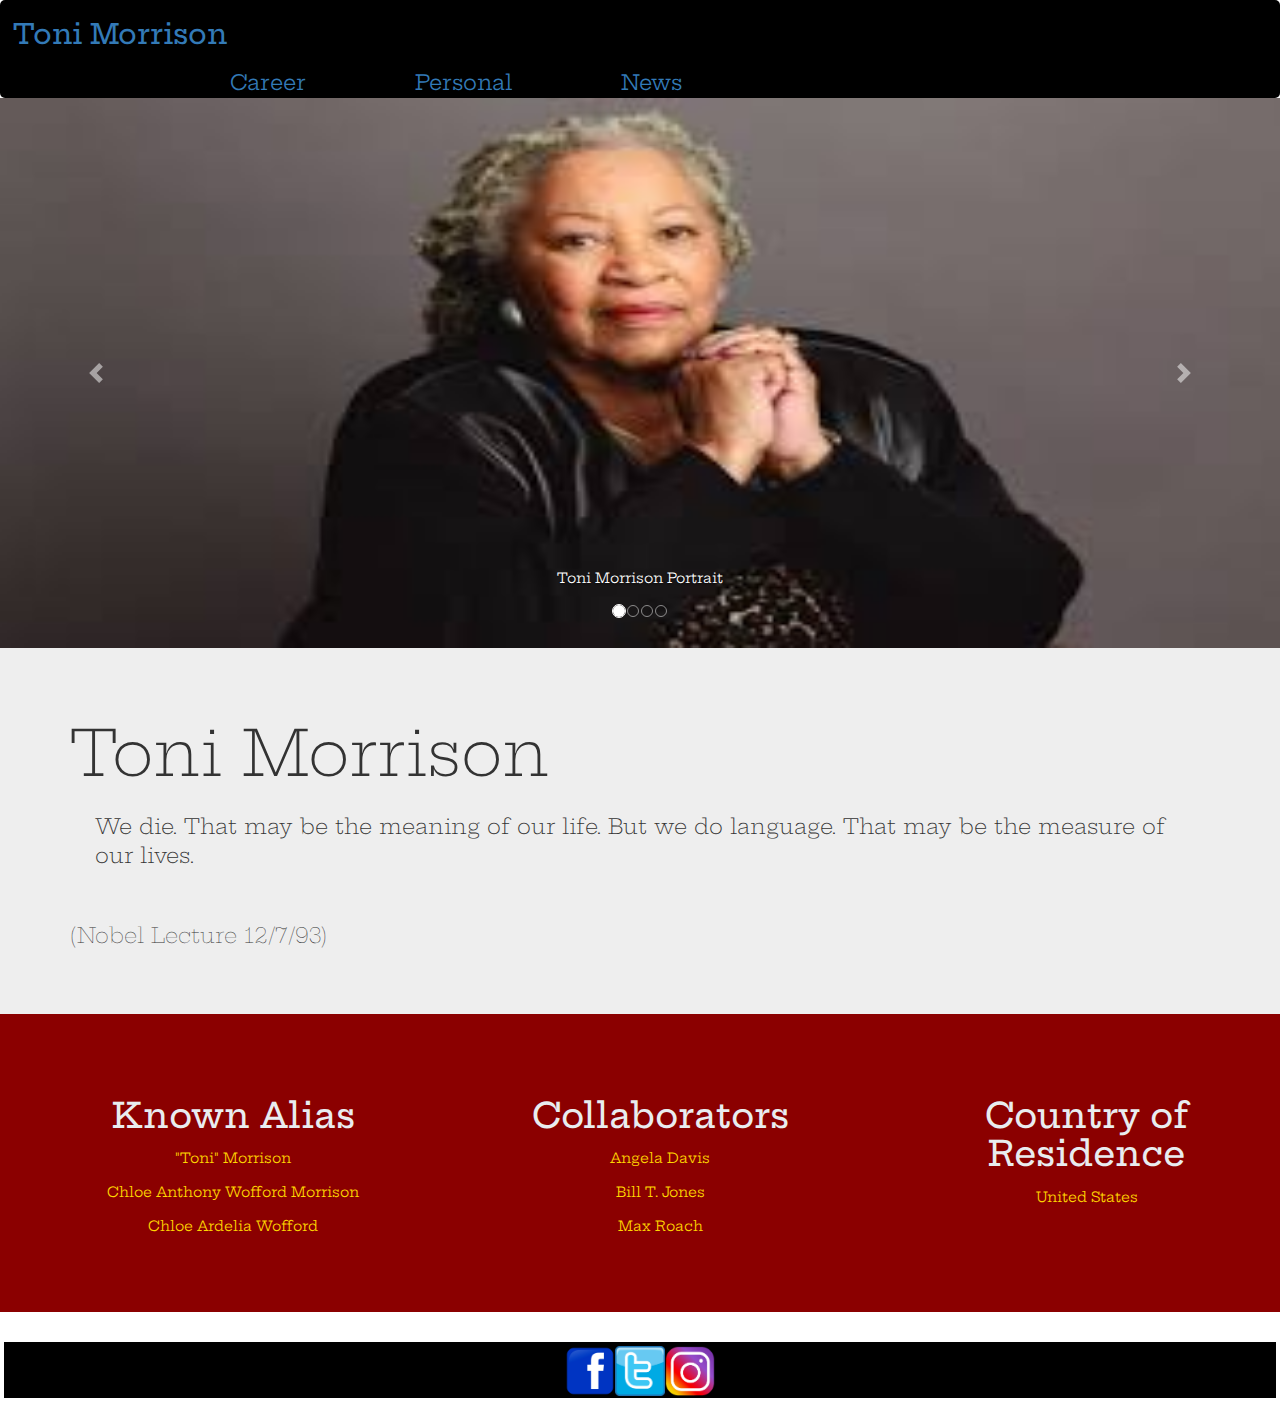
<file: index.html>
<!DOCTYPE html>
<html lang=en>

<head>
   <meta charset=UTF-8>
   <meta name="viewport" content="width=device-width, initial-scale=1.0">
   <meta http-equiv="X-UA-Compatible" content="ie=edge">
   <link href="https://fonts.googleapis.com/css?family=Hepta+Slab&display=swap" rel="stylesheet">
   <link rel="stylesheet" href="src/styles/main.css">
   <link rel="stylesheet" href="https://stackpath.bootstrapcdn.com/bootstrap/4.3.1/css/bootstrap.min.css" integrity="sha384-ggOyR0iXCbMQv3Xipma34MD+dH/1fQ784/j6cY/iJTQUOhcWr7x9JvoRxT2MZw1T" crossorigin="anonymous">
   <link rel="stylesheet" href="https://maxcdn.bootstrapcdn.com/bootstrap/3.4.0/css/bootstrap.min.css">
   <script src="https://ajax.googleapis.com/ajax/libs/jquery/3.4.1/jquery.min.js"></script>
   <script src="https://maxcdn.bootstrapcdn.com/bootstrap/3.4.0/js/bootstrap.min.js"></script>
   <title>Toni Morrison</title>
</head>

<body>
  <header> <!-- Main Navigation -->
    <h1><a href="index.html" rel="home">Toni Morrison</a></h1>
    <div class="nav">
      <a class="nav_link" href="career.html">Career</a>
      <a class="nav_link" href="personal.html">Personal</a>
      <a class="nav_link" href="news.html">News</a>
    </div>
             
  </header><!-- Main Navigation END -->

<!--Image Carousel Container -->
<div class="bd-example">
  <div id="carouselExampleCaptions" class="carousel slide carousel-fade" class="vh-100" data-ride="carousel">
      <ol class="carousel-indicators">
          <li data-target="#carouselExampleCaptions" data-slide-to="0" class="active"></li>
          <li data-target="#carouselExampleCaptions" data-slide-to="1"></li>
          <li data-target="#carouselExampleCaptions" data-slide-to="2"></li>
          <li data-target="#carouselExampleCaptions" data-slide-to="3"></li>
      </ol>
      <div class="carousel-inner">
          <div class="carousel-item active">
              <img src="src/img/Toni1.jpg" class="d-block w-100" alt="">
              <div class="carousel-caption">
                  <!--This what you need to replace with-->
                  <p>Toni Morrison Portrait</p>
              </div>
          </div>
          <div class="carousel-item">
              <img src="src/img/Toni2.jpg" class="d-block w-100" alt="">
              <div class="carousel-caption">
                  <p>Toni Morrison black and white portrait</p>
              </div>
          </div>
          <div class="carousel-item ">
              <img src="src/img/Toni3.jpg" class="d-block w-100" alt="">
              <div class="carousel-caption">
                  <p>Toni Morrison accepting award from President Obama</p>
              </div>
          </div>
          <div class="carousel-item">
            <img src="src/img/Toni4.jpg" class="d-block w-100" alt="">
            <div class="carousel-caption">
                <p>Toni Morrison up close</p>
            </div>
      </div>
      <a class="carousel-control-prev" href="#carouselExampleCaptions" role="button" data-slide="prev">
          <span class="carousel-control-prev-icon" aria-hidden="true"></span>
          <span class="sr-only">Previous</span>
      </a>
      <a class="carousel-control-next" href="#carouselExampleCaptions" role="button" data-slide="next">
          <span class="carousel-control-next-icon" aria-hidden="true"></span>
          <span class="sr-only">Next</span>
      </a>
  </div>
</div> <!-- End of Image Carousel -->

   
  <!-- Jumbotron  --> 
  <div style="margin-bottom: 0" class="jumbotron jumbotron-fluid">
    <div class="container">
      <h1 class="display-4">Toni Morrison</h1>
      <blockquote class="lead">We die. That may be the meaning of our life. But we do language. That may be the measure of our lives.
      </blockquote>
      <br>
      <p>(Nobel Lecture 12/7/93)</p>
    </div>
  </div><!-- End of Jumbotron -->

  <article style="background:#8B0000" class="toni-container jumbotron jumbotron-fluid">
     <section class="toni-item container">
     <ul>
     <h3>Known Alias</h3>
       <li>"Toni" Morrison</li>
       <li>Chloe Anthony Wofford Morrison</li>
       <li>Chloe Ardelia Wofford</li>
     </ul>
     </section>

     <section class="toni-item container">
     <ul>
     <h3>Collaborators</h3>
       <li>Angela Davis</li>
       <li>Bill T. Jones</li>
       <li>Max Roach</li>
     </ul>
     </section>
     
     <section class="toni-item container">
     <ul>
     <h3>Country of Residence</h3>
       <li>United States</li>
     </ul>
     </section>
   </article>

   <footer class="footerPage"> 
      <div>
         <a href="https://www.facebook.com/OfficialToniMorrisonAuthor"> <img border="0" 
            alt="Facebook Account" src="../src/img/Facebook.png" width="50" height="50">
         </a>
      </div>

      <div>
            <a href="https://twitter.com/ToniMorrrison"> <img border="0" 
               alt="Twitter Account" src="../src/img/twitter.png" width="50" height="50">
            </a>
      </div>

      <div>
            <a href="https://www.instagram.com/toni.morrison/"> <img border="0" 
               alt="Instagram Account" src="../src/img/Instagram.png" width="50" height="50">
            </a>
      </div>

   </footer> 
  
   <!-- Bootstrap JavaScript -->
   <script src=src/script/main.js> </script>
   <script src="https://code.jquery.com/jquery-3.3.1.slim.min.js" integrity="sha384-q8i/X+965DzO0rT7abK41JStQIAqVgRVzpbzo5smXKp4YfRvH+8abtTE1Pi6jizo" crossorigin="anonymous"></script>
   <script src="https://cdnjs.cloudflare.com/ajax/libs/popper.js/1.14.7/umd/popper.min.js" integrity="sha384-UO2eT0CpHqdSJQ6hJty5KVphtPhzWj9WO1clHTMGa3JDZwrnQq4sF86dIHNDz0W1" crossorigin="anonymous"></script>
   <script src="https://stackpath.bootstrapcdn.com/bootstrap/4.3.1/js/bootstrap.min.js" integrity="sha384-JjSmVgyd0p3pXB1rRibZUAYoIIy6OrQ6VrjIEaFf/nJGzIxFDsf4x0xIM+B07jRM" crossorigin="anonymous"></script>
   <script src=src/script/main.js> </script> 
</body> 
</html>
</file>
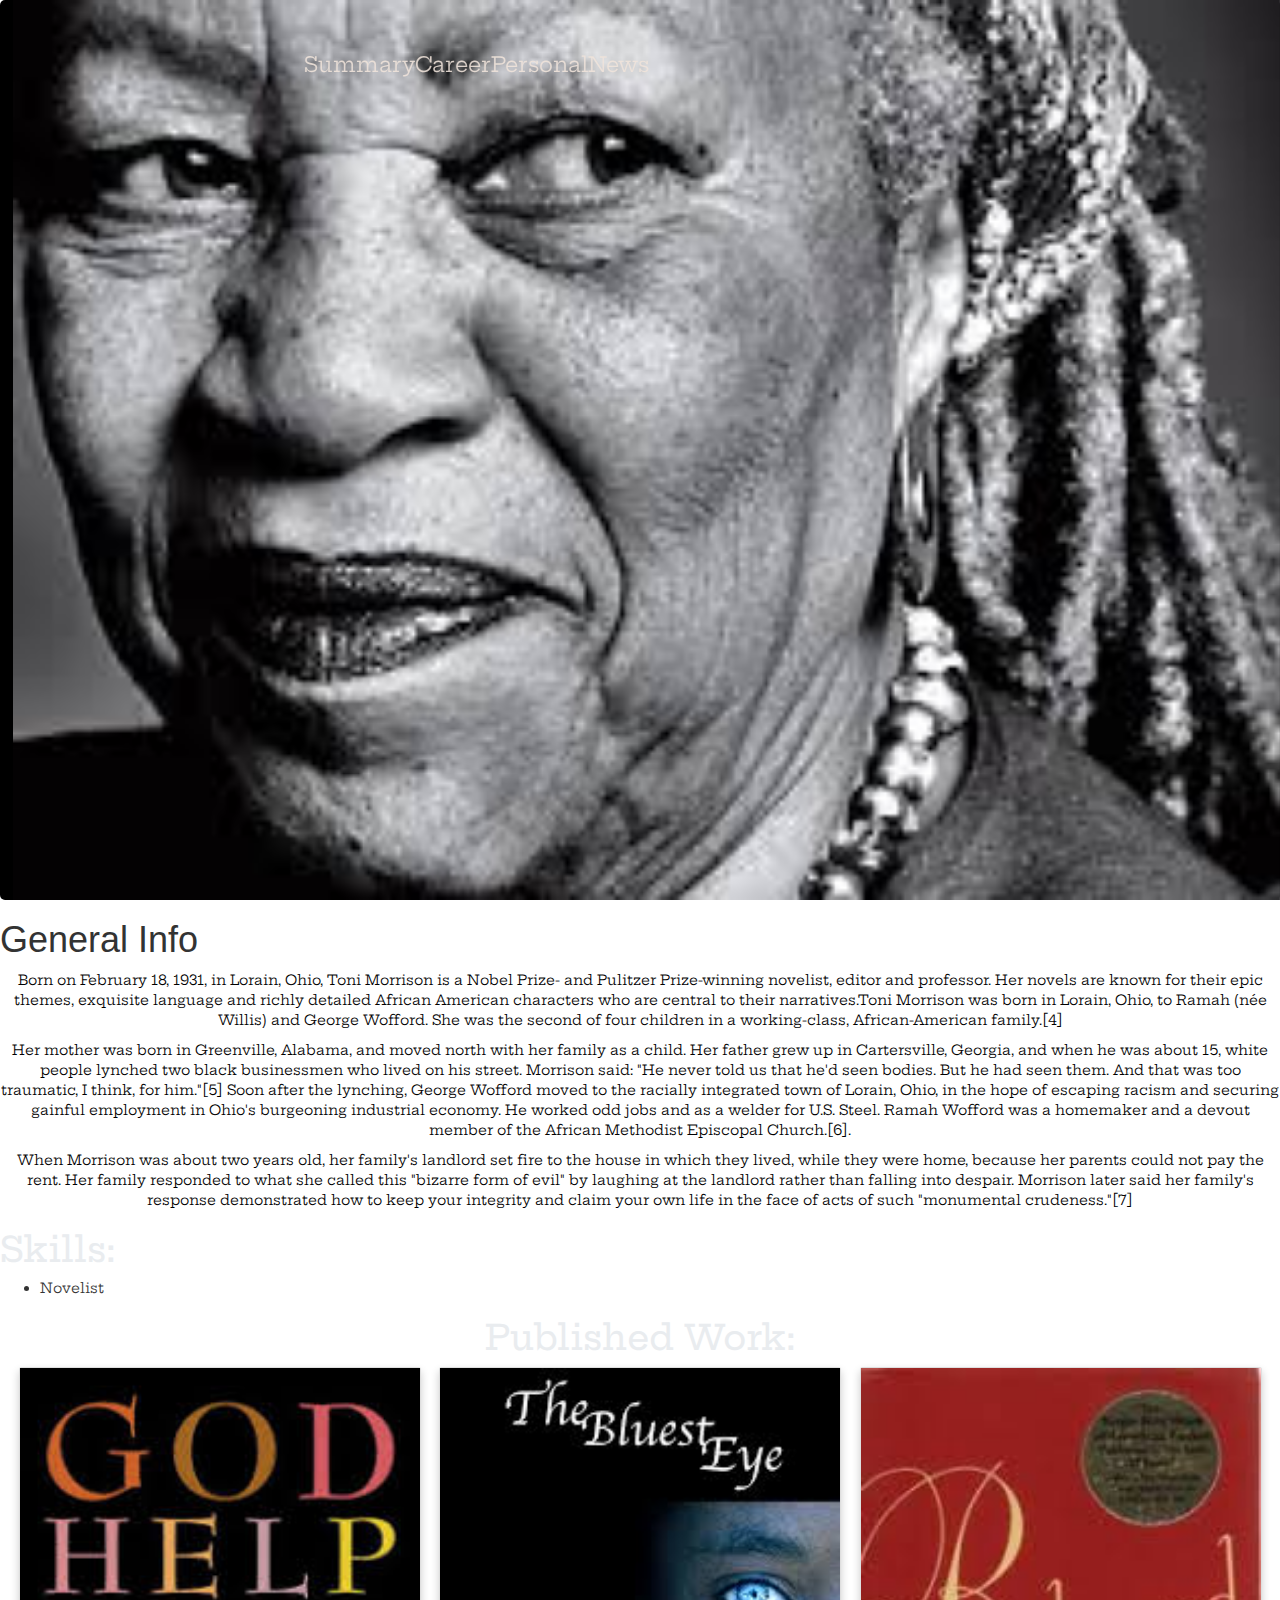
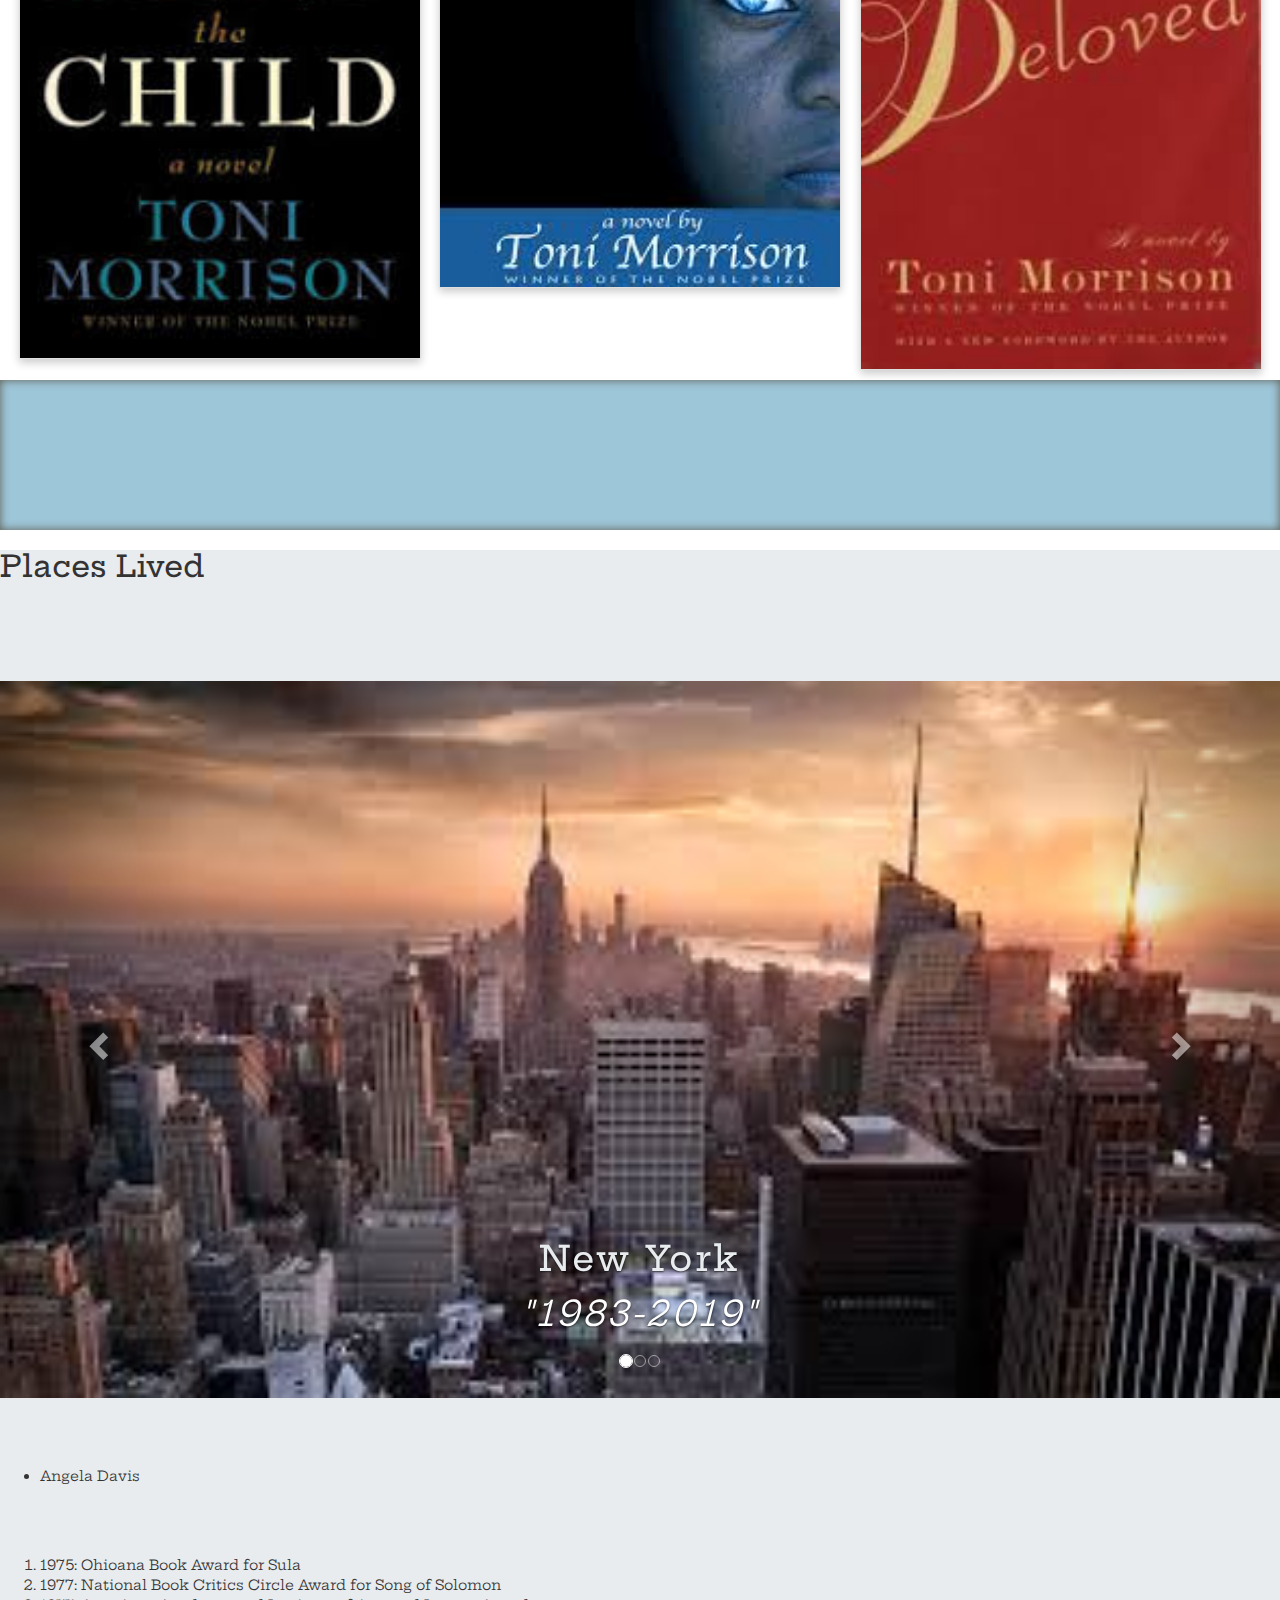
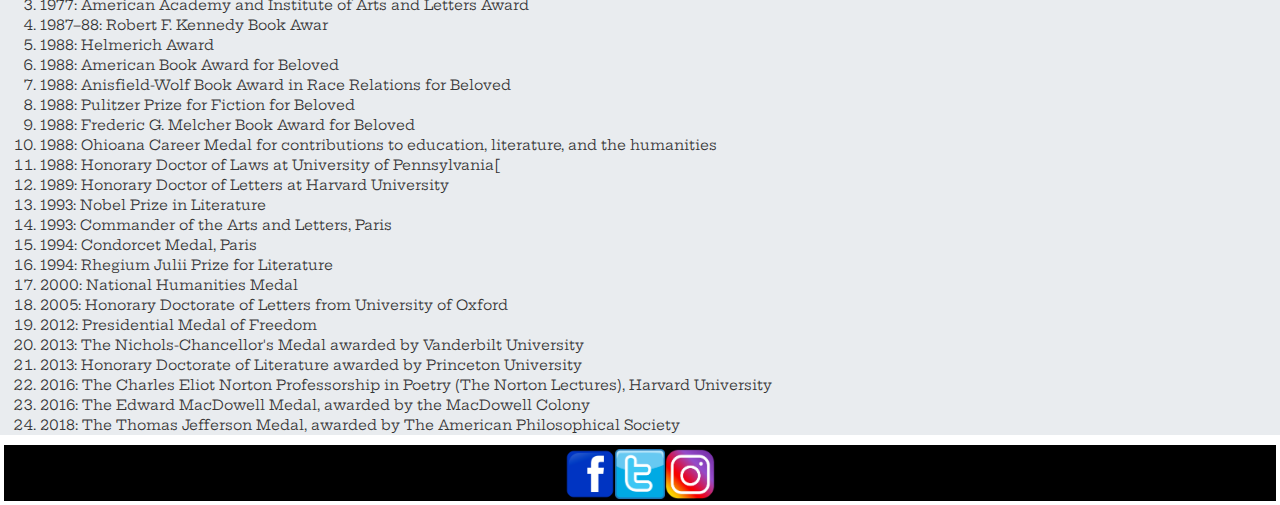
<file: career.html>
<!DOCTYPE html>
<html lang=en>

<head>
    <meta charset=UTF-8>
    <meta name="viewport" content="width=device-width, initial-scale=1.0">
    <meta http-equiv="X-UA-Compatible" content="ie=edge">
    <link href="https://fonts.googleapis.com/css?family=Hepta+Slab&display=swap" rel="stylesheet">
    <link rel="stylesheet" href="src/styles/main.css">
    <link rel="stylesheet" href="https://stackpath.bootstrapcdn.com/bootstrap/4.3.1/css/bootstrap.min.css"
        integrity="sha384-ggOyR0iXCbMQv3Xipma34MD+dH/1fQ784/j6cY/iJTQUOhcWr7x9JvoRxT2MZw1T" crossorigin="anonymous">
    <link rel="stylesheet" href="https://maxcdn.bootstrapcdn.com/bootstrap/3.4.0/css/bootstrap.min.css">
    <script src="https://ajax.googleapis.com/ajax/libs/jquery/3.4.1/jquery.min.js"></script>
    <script src="https://maxcdn.bootstrapcdn.com/bootstrap/3.4.0/js/bootstrap.min.js"></script>
    <title>Toni Morrison</title>
</head>

<body>
    <header>
        <!----Main Navigation-->
        <div class="main-container">
            <div class="parallax-Container">

                <div id="top-image">
                    <nav class="nav">
                        <ul class="nav-list">
                            <li><a href="index.html">Summary</a></li>
                            <li><a href="career.html">Career</a></li>
                            <li><a href="personal.html">Personal</a></li>
                            <li><a href="news.html">News</a></li>
                        </ul>
                    </nav>
                </div>
            </div>

            <!----Main Navigation END-->
    </header>










    <h1>General Info</h1>
    <div class="content-Container">

        <!--Main-Section-Career-->
        <section class="general-info">
            <p style="color:black" class="">Born on February 18, 1931, in Lorain, Ohio, Toni Morrison is a Nobel
                Prize-
                and Pulitzer Prize-winning novelist, editor and professor. Her novels are known for their epic
                themes,
                exquisite language and richly detailed African American characters who are central to their
                narratives.Toni Morrison was born in Lorain, Ohio, to Ramah (née Willis) and George
                Wofford. She was the second of four children in a working-class, African-American family.[4]</p>
            <p style="color:black" class="">Her mother
                was born in Greenville, Alabama, and moved north with her family as a child. Her father grew up in
                Cartersville, Georgia, and when he was about 15, white people lynched two black businessmen who
                lived on
                his street. Morrison said: "He never told us that he'd seen bodies. But he had seen them. And that
                was
                too traumatic, I think, for him."[5] Soon after the lynching, George Wofford moved to the racially
                integrated town of Lorain, Ohio, in the hope of escaping racism and securing gainful employment in
                Ohio's
                burgeoning industrial economy. He worked odd jobs and as a welder for U.S. Steel. Ramah Wofford was
                a
                homemaker and a devout member of the African Methodist Episcopal Church.[6].</p>
            <p style="color:black" class="ss-paragraphs">When Morrison was about two years old, her family's
                landlord
                set fire to the house in which they lived, while they were home, because her parents could not pay
                the
                rent. Her family responded to what she called this "bizarre form of evil" by laughing at the
                landlord
                rather than falling into despair. Morrison later said her family's response demonstrated how to keep
                your
                integrity and claim your own life in the face of acts of such "monumental crudeness."[7]</p>
            <!--End Of Main-Section-Career-->
            <section>
                <h3 class="skillsTribute">Skills: </h3>
                <ul>
                    <li>Novelist</li>
                </ul>
            </section>
            <h3 style="text-align: center">Published Work: </h3>
            <div class="published-work">

                <div class="card">
                    <img src="./src/img/toni-God-Help.jpg" alt="toni morrison">
                </div>

                <div class="card">
                    <img src="./src/img/toni-BluestEyes.jpg" alt="toni morrison">
                </div>

                <div class="card">
                    <img src="./src/img/toni-Beloved.jpg" alt="toni morrison">
                </div>
            </div>

            <!--Blue-Border-->
            <div class="black-spacer">

            </div>
            <!--End-of-Blue-Border-->

            <div class="bg-box">

                <div>
                    <div class="tester">
                        <h2>Places Lived</h2>
                        <div class="placesLived">
                            <h3>Places lived</h3>
                            <div id="myCarousel" class="carousel slide" data-ride="carousel">
                                <!-- Indicators -->
                                <ol class="carousel-indicators">
                                    <li data-target="#myCarousel" data-slide-to="0" class="active"></li>
                                    <li data-target="#myCarousel" data-slide-to="1"></li>
                                    <li data-target="#myCarousel" data-slide-to="2"></li>
                                </ol>

                                <!-- Wrapper for slides -->
                                <div class="carousel-inner">
                                    <div class="item active">
                                        <img src="src/img/toni-New-York.jpg" alt="toni-New-York" style="width:100%;">
                                        <div class="carousel-caption">
                                            <h3>New York</h3>
                                            <p style="font-style: italic">"1983-2019"</p>
                                        </div>
                                    </div>

                                    <div class="item">
                                        <img src="./src/img/photo-1530089711124-9ca31fb9e863.jpg" alt="toni-houston">
                                        <div class="carousel-caption">
                                            <h3>Houston</h3>
                                            <p style="font-style: italic">"Tell us what it is to be a woman so that
                                                we may know
                                                what it is to be a man"</p>
                                        </div>
                                    </div>

                                    <div class="item">
                                        <img src="./src/img/photo-1475905050145-38c1d55af5c0.jpg"
                                            alt="toni-Loraine-Ohio">
                                        <div class="carousel-caption">
                                            <h3></h3>
                                            <p>""</p>
                                        </div>
                                    </div>
                                </div>

                                <!-- Left and right controls -->
                                <a class="left carousel-control" href="#myCarousel" data-slide="prev">
                                    <span class="glyphicon glyphicon-chevron-left"></span>
                                    <span class="sr-only">Previous</span>
                                </a>
                                <a class="right carousel-control" href="#myCarousel" data-slide="next">
                                    <span class="glyphicon glyphicon-chevron-right"></span>
                                    <span class="sr-only">Next</span>
                                </a>
                            </div>
                        </div>
                    </div>
                </div>
                <div>
                    <h3>Collaborators: </h3>
                    <ul>
                        <li>Angela Davis</li>
                    </ul>
                </div>
                <div>
                    <h3>Accolades:</h3>
                    <ol>
                        <li>1975: Ohioana Book Award for Sula</li>
                        <li>1977: National Book Critics Circle Award for Song of Solomon</li>
                        <li>1977: American Academy and Institute of Arts and Letters Award</li>
                        <li>1987–88: Robert F. Kennedy Book Awar</li>
                        <li>1988: Helmerich Award</li>
                        <li>1988: American Book Award for Beloved</li>
                        <li>1988: Anisfield-Wolf Book Award in Race Relations for Beloved</li>
                        <li>1988: Pulitzer Prize for Fiction for Beloved</li>
                        <li>1988: Frederic G. Melcher Book Award for Beloved</li>
                        <li>1988: Ohioana Career Medal for contributions to education, literature, and the
                            humanities</li>
                        <li>1988: Honorary Doctor of Laws at University of Pennsylvania[</li>
                        <li>1989: Honorary Doctor of Letters at Harvard University</li>
                        <li>1993: Nobel Prize in Literature</li>
                        <li>1993: Commander of the Arts and Letters, Paris</li>
                        <li>1994: Condorcet Medal, Paris</li>
                        <li>1994: Rhegium Julii Prize for Literature</li>
                        <li>2000: National Humanities Medal</li>
                        <li>2005: Honorary Doctorate of Letters from University of Oxford</li>
                        <li>2012: Presidential Medal of Freedom</li>
                        <li>2013: The Nichols-Chancellor's Medal awarded by Vanderbilt University</li>
                        <li>2013: Honorary Doctorate of Literature awarded by Princeton University</li>
                        <li>2016: The Charles Eliot Norton Professorship in Poetry (The Norton Lectures), Harvard
                            University</li>
                        <li>2016: The Edward MacDowell Medal, awarded by the MacDowell Colony</li>
                        <li>2018: The Thomas Jefferson Medal, awarded by The American Philosophical Society</li>
                    </ol>
                </div>
            </div>

        </section>
    </div>
    </div>


    <footer class="footerPage">
        <div>
            <a href="https://www.facebook.com/OfficialToniMorrisonAuthor"> <img border="0" alt="Facebook Account"
                    src="../src/img/Facebook.png" width="50" height="50">
            </a>
        </div>

        <div>
            <a href="https://twitter.com/ToniMorrrison"> <img border="0" alt="Twitter Account"
                    src="../src/img/twitter.png" width="50" height="50">
            </a>
        </div>

        <div>
            <a href="https://www.instagram.com/toni.morrison/"> <img border="0" alt="Instagram Account"
                    src="../src/img/Instagram.png" width="50" height="50">
            </a>
        </div>

    </footer>
    <!-- Bootstrap JavaScript -->
    <script src=src/script/main.js> </script> <script src="https://code.jquery.com/jquery-3.3.1.slim.min.js"
        integrity="sha384-q8i/X+965DzO0rT7abK41JStQIAqVgRVzpbzo5smXKp4YfRvH+8abtTE1Pi6jizo" crossorigin="anonymous">
    </script>
    <script src="https://cdnjs.cloudflare.com/ajax/libs/popper.js/1.14.7/umd/popper.min.js"
        integrity="sha384-UO2eT0CpHqdSJQ6hJty5KVphtPhzWj9WO1clHTMGa3JDZwrnQq4sF86dIHNDz0W1" crossorigin="anonymous">
    </script>
    <script src="https://stackpath.bootstrapcdn.com/bootstrap/4.3.1/js/bootstrap.min.js"
        integrity="sha384-JjSmVgyd0p3pXB1rRibZUAYoIIy6OrQ6VrjIEaFf/nJGzIxFDsf4x0xIM+B07jRM" crossorigin="anonymous">
    </script>


    <script src=src/script/main.js> </script> </body> </html>
</file>
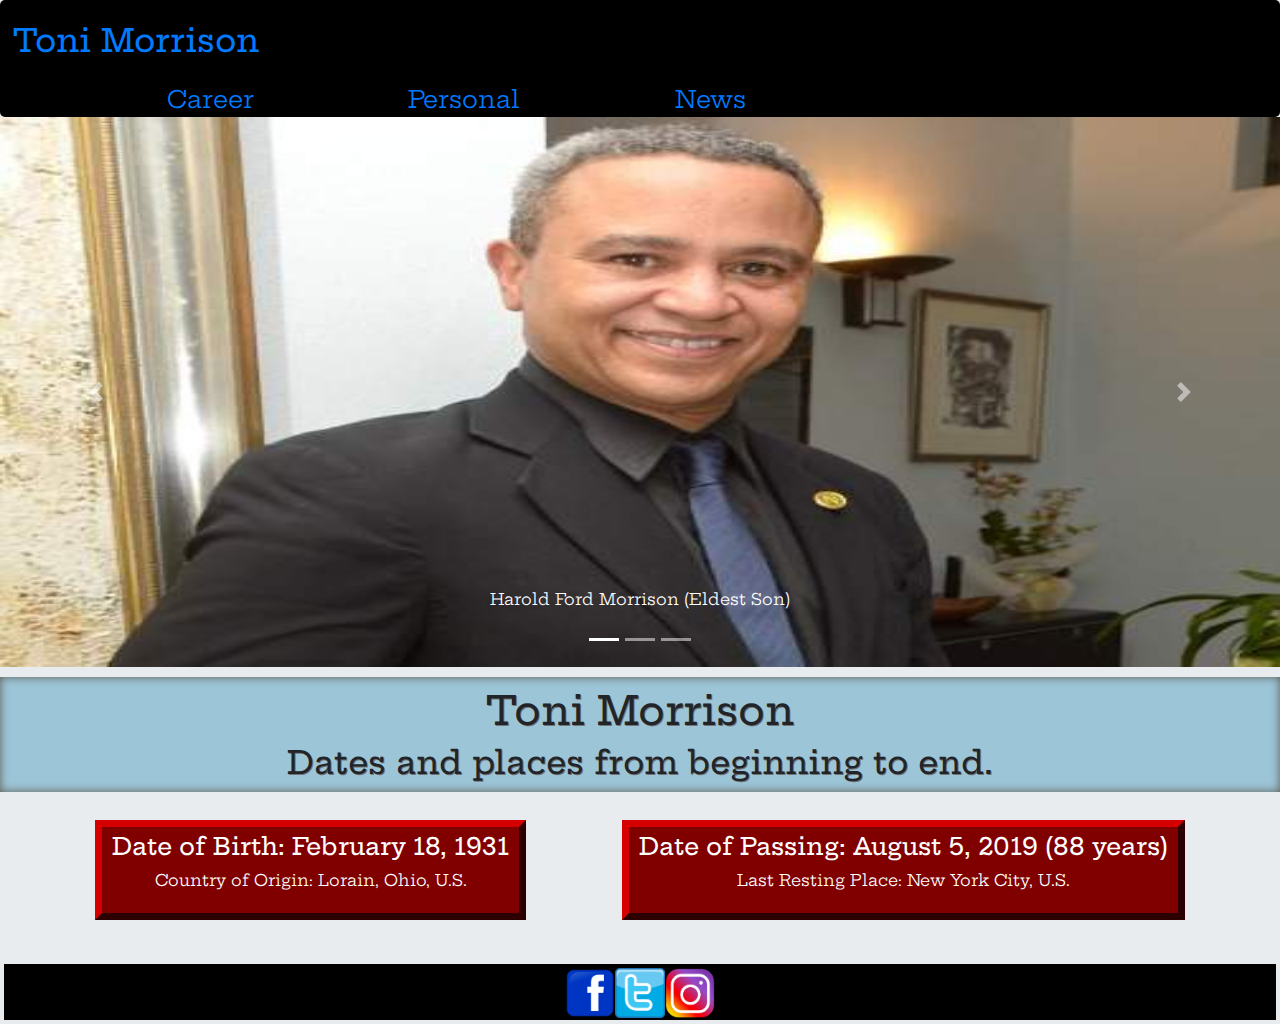
<file: personal.html>
<!DOCTYPE html>
<html lang="en">

<head>
    <meta charset="UTF-8">
    <meta name="viewport" content="width=device-width, initial-scale=1.0">
    <meta http-equiv="X-UA-Compatible" content="ie=edge">
    <link href="https://fonts.googleapis.com/css?family=Hepta+Slab&display=swap" rel="stylesheet">
    <link rel=stylesheet href="src/styles/main.css">
    <link href="https://fonts.googleapis.com/css?family=Libre+Baskerville&display=swap" rel="stylesheet">
    <link rel="stylesheet" href="https://stackpath.bootstrapcdn.com/bootstrap/4.3.1/css/bootstrap.min.css"
        integrity="sha384-ggOyR0iXCbMQv3Xipma34MD+dH/1fQ784/j6cY/iJTQUOhcWr7x9JvoRxT2MZw1T" crossorigin="anonymous">
    <title>Personal</title>
</head>

<body id="personalBody">

    <header>
        <!----Main Navigation-->
        <h1><a href="/index.html" rel="home">Toni Morrison</a></h1>
        <div class="nav">
        
        <a class="nav_link" href="/career.html">Career</a>
        <a class="nav_link" href="/personal.html">Personal</a>
        <a class="nav_link" href="/news.html">News</a>
        </div>
        <!----Main Navigation END-->
  </header>

    <article class="personalContainer">
        <!--Image Carousel Container -->
        <div class="bd-example">
            <div id="carouselExampleCaptions" class="carousel slide carousel-fade" data-ride="carousel">
                <ol class="carousel-indicators">
                    <li data-target="#carouselExampleCaptions" data-slide-to="0" class="active"></li>
                    <li data-target="#carouselExampleCaptions" data-slide-to="1"></li>
                    <li data-target="#carouselExampleCaptions" data-slide-to="2"></li>
                </ol>
                <div class="carousel-inner">
                    <div class="carousel-item active">
                        <img src="src/img/HaroldMorrison.jpg" class="d-block w-100" alt="">
                        <div class="carousel-caption">
                            <!--This what you need to replace with-->
                            <p>Harold Ford Morrison (Eldest Son)</p>
                        </div>
                    </div>
                    <div class="carousel-item">
                        <img src="src/img/slademorrison.jpg" class="d-block w-100" alt="">
                        <div class="carousel-caption">
                            <p>Slade Morrison (Youngest Son. Died at 45 years)</p>
                        </div>
                    </div>
                    <div class="carousel-item ">
                        <img src="src/img/anon.jpg" class="d-block w-100" alt="">
                        <div class="carousel-caption">
                            <p>Harold Morrison, married to Toni from 1958 to 1964</p>
                        </div>
                    </div>
                </div>
                <a class="carousel-control-prev" href="#carouselExampleCaptions" role="button" data-slide="prev">
                    <span class="carousel-control-prev-icon" aria-hidden="true"></span>
                    <span class="sr-only">Previous</span>
                </a>
                <a class="carousel-control-next" href="#carouselExampleCaptions" role="button" data-slide="next">
                    <span class="carousel-control-next-icon" aria-hidden="true"></span>
                    <span class="sr-only">Next</span>
                </a>
            </div>
        </div> <!-- End of Image Carousel -->

        <div class="personalHeader">
            <!--Header-->
            <h1>Toni Morrison</h1>
            <!--BirthName-->
            <h2>Dates and places from beginning to end.</h2>
        </div>

        <section class="personalDiv">
            <!--Birth and Death Dates-->

            <div class="divPersonalDateList">
                <h4>Date of Birth: February 18, 1931</h4>
                <p>Country of Origin: Lorain, Ohio, U.S. </p>
            </div>

            <div class="divPersonalDateList">
                <h4>Date of Passing: August 5, 2019 (88 years)</h4>
                <p>Last Resting Place: New York City, U.S.</p>
            </div>

        </section>

    </article>

    <footer class="footerPage">

        <div>
            <a href="https://www.facebook.com/OfficialToniMorrisonAuthor"> <img border="0" alt="Facebook Account"
                    src="../src/img/Facebook.png" width="50" height="50">
            </a>
        </div>

        <div>
            <a href="https://twitter.com/ToniMorrrison"> <img border="0" alt="Twitter Account"
                    src="../src/img/twitter.png" width="50" height="50">
            </a>
        </div>

        <div>
            <a href="https://www.instagram.com/toni.morrison/"> <img border="0" alt="Instagram Account"
                    src="../src/img/Instagram.png" width="50" height="50">
            </a>
        </div>

    </footer>

    <!-- Bootstrap JavaScript -->
    <script src="https://code.jquery.com/jquery-3.3.1.slim.min.js"
        integrity="sha384-q8i/X+965DzO0rT7abK41JStQIAqVgRVzpbzo5smXKp4YfRvH+8abtTE1Pi6jizo"
        crossorigin="anonymous"></script>
    <script src="https://cdnjs.cloudflare.com/ajax/libs/popper.js/1.14.7/umd/popper.min.js"
        integrity="sha384-UO2eT0CpHqdSJQ6hJty5KVphtPhzWj9WO1clHTMGa3JDZwrnQq4sF86dIHNDz0W1"
        crossorigin="anonymous"></script>
    <script src="https://stackpath.bootstrapcdn.com/bootstrap/4.3.1/js/bootstrap.min.js"
        integrity="sha384-JjSmVgyd0p3pXB1rRibZUAYoIIy6OrQ6VrjIEaFf/nJGzIxFDsf4x0xIM+B07jRM"
        crossorigin="anonymous"></script>
</body>

</html>
</file>
<file: src/styles/main.css>
/*///////// Career Page //////// */

body {
    font-size: 1.2rem;
    margin: 0px;
    background-color: #ffc472;
    font-family:'Hepta Slab', 'Montserrat', sans-serif;
    color: #d8d6d2;
}

.main-container{
    perspective: 1px;
    transform-style: preserve-3d;
    height: 100vh;
    overflow-x: hidden;
    overflow-y: scroll;
}

#top-image{
    background: url(../img/Toni2.jpg) no-repeat;
    position: relative;
    display: table;
    background-size: cover;
    width: 100%;
    min-height: 700px;

}

.parallax-Container{
  display: flex;
  flex: 1 0 auto;
  position: relative;
  height: 100vh;
  transform: translateZ(-1px) scale(2);
  z-index: -1;
}

.content-Container{
  display: block;
  position: relative;
  z-index: 1;
}
/* .nav-list{
    display: flex;
    flex-direction: row;
    color: #f0e4dbe3;
    justify-content: space-evenly;
    list-style: none;
    margin-top: 50px;
} */

.nav-list a{
    color: #f0e4dbe3;
    text-decoration: none;
}
.nav-list a:hover{
    color: #98c2d6ef;
}

.published-work{
    display: flex;
    flex-flow: row wrap;
    justify-content: space-evenly;
    align-items: flex-start;
}

.published-work img{
    width: 400px;
}

.card {
    box-shadow: 0 4px 8px 0 rgba(0,0,0,0.2);
    transition: 0.3s; 
    border-radius: 5px; 
}
.card:hover {
    box-shadow: 0 8px 16px 0 rgba(0,0,0,0.2);
  }

.black-spacer{
    margin-top: 10px;
    width: 100%;
    min-height: 150px;
    background-color: #98c2d6ef;

    -moz-box-shadow:    inset 0 0 10px #3b280ca8;
    -webkit-box-shadow: inset 0 0 10px #3b280ca8;
    box-shadow:         inset 0 0 10px #3b280ca8;
  }

.general-info p {
      text-align: center;
  }

  .bg-box{
      background-color: #e9ecef;
  }

  
  body {
    font-family:'Hepta Slab', 'Montserrat', sans-serif;
    margin: 0px;
    margin-bottom: -15px;
    
}

.nav--ul {
    list-style-type: none;

}

.nav--li {
    display: inline;
    padding: 5px;  
}

#home {
    background: url() no-repeat;
    background-color: rgba(48, 59, 48, 0.603);
    display: table;
    position: relative;
    width: 100%;
    min-height: 700px;
    background-size: cover;  
}
.main-title{
    text-align: center;
    align-items: baseline;
    font-size: 3.5rem;
    color: #f0e4dbe3;
    margin-top: 50px;
    letter-spacing: 3px;
}
.nav-list{
    display: flex;
    flex-direction: row;
    color: #f0e4dbe3;
    justify-content: space-around;
    list-style: none;
    margin-top: 50px;
}

.nav-list a{
    color: #f0e4dbe3;
    text-decoration: none;
}



.placesLived{
    text-align: center;
    align-items: baseline;
    font-size: 3.5rem;
    color: #f0e4dbe3;
    margin-top: 50px;
    letter-spacing: 3px;
    font-family: 'Montserrat', sans-serif
}
/* end of Career Styling */

 

/*//////////////////// News Page  //////////// */

* { 
  box-sizing: inherit;
  font-family: 'Hepta Slab', serif;
}

.news_wrapper {
  display: flex;
  justify-content: center;
}

.news_container {
  display: flex;
  flex-flow: wrap column;
  max-width: 70%;
  background-color: #fff;
  color: #8B0000;
  

}

.news_card {
  display: flex;
  flex-flow: row;
  justify-content: flex-start;
}

.news_card a {
  /* flex-grow: 1; */
  background: url("/images/news1.jpg");
  background-size: cover;
  min-width: 500px;
  min-height: 500px;
  overflow-y: scroll;
  overflow-x: scroll;
  background-color:#8B0000;
}

.news_card article h2 {
  padding-left: 1.7em;
}

.news_card article {
  /* flex-grow: 2; */
}

.news_card_list {
  list-style: none;
}

/*//////////// Index Page //////////////*/
/*//////////  Image Carousel //////////*/
.carousel-inner > .carousel-item > img {
  width: 100%;
  height: 550px;
}

.toni-container {
  display: flex;
  width: 100%;
}

.toni-item {
  background-color: #8B0000;
  width: 30%;
  margin: 1em;
  text-align: center;
}

section h3 {
  color: #e9ecef;
  font-size: 35px;
}

.toni-item ul li {
  list-style-type: none;
  color: gold;
  margin: 1em;
}


/*//////////// Main Navigation /////////*/


header {
  display: flex;
  justify-content: space-evenly;
  border-radius: 5px;
  background-color: black;
  padding-left: 1%;
}

header h1 {
    Display: inline-block;
    margin-block-start: 0.67em;
    margin-block-end: 0.67em;
    margin-inline-start: 0px;
    margin-inline-end: 0px;
}

.nav {
    display: flex;
    justify-content: space-evenly;
    color: white;
    width: 70%;
    text-align: center;
    align-items: center;   
}

header > h1 {
  margin-block-start: 0.67em;
  margin-block-end: 0.67em;
  margin-inline-start: 0px;
  margin-inline-end: 0px;
  font-size: 2em;    
}

.nav a {
    font-size: 1.5em;
    list-style-type: none; 
}

/*///////// Personal Page ////////// */
/*/////////// footer /////////// */

.footerPage{ /* Footer CSS for all pages */
  background-color: black;
  display: flex;
  flex-flow: row;
  justify-content: center;
  margin: 4px;
  padding-top: 4px;
  padding-bottom: 2px;
}

.personalHeader{ /* h1 for personal.html */
  text-align: center;
  vertical-align: 100%;
  text-shadow: 1px 1px rgb(116, 116, 116);
  font-weight: bolder;
  margin-top: 10px;
  width: 100%;
  height:auto;
  background-color: #98c2d6ef;
  -moz-box-shadow:    inset 0 0 10px #3b280ca8;
  -webkit-box-shadow: inset 0 0 10px #3b280ca8;
  box-shadow:         inset 0 0 10px #3b280ca8;  
}

.personalHeader > h1{ /* H1 and H2 settings for personal header */
  padding-top: 10px;
}

.personalHeader > h2{
  padding-bottom: 10px;
}

.divPersonalDateList{ /* css for each list of date and place */
  display: flex;
  flex-direction: column;
  background-color: #800000;
  border-style: outset;
  border-width: 7px;
  border-color: #800000;
  color: #ffffff;
  padding: 5px 10px;
  margin-bottom: 40px;
  margin-top: 20px;
}

.personalDiv{ /* contains each personal date list */
  display:flex;
  flex-direction: row;
  justify-content: space-evenly;
  text-align: center;
}

#personalBody{ /*Affects the body of the personal homepage*/
  background-color: #e9ecef;
  font-family: 'Libre Baskerville', serif;
}
</file>
